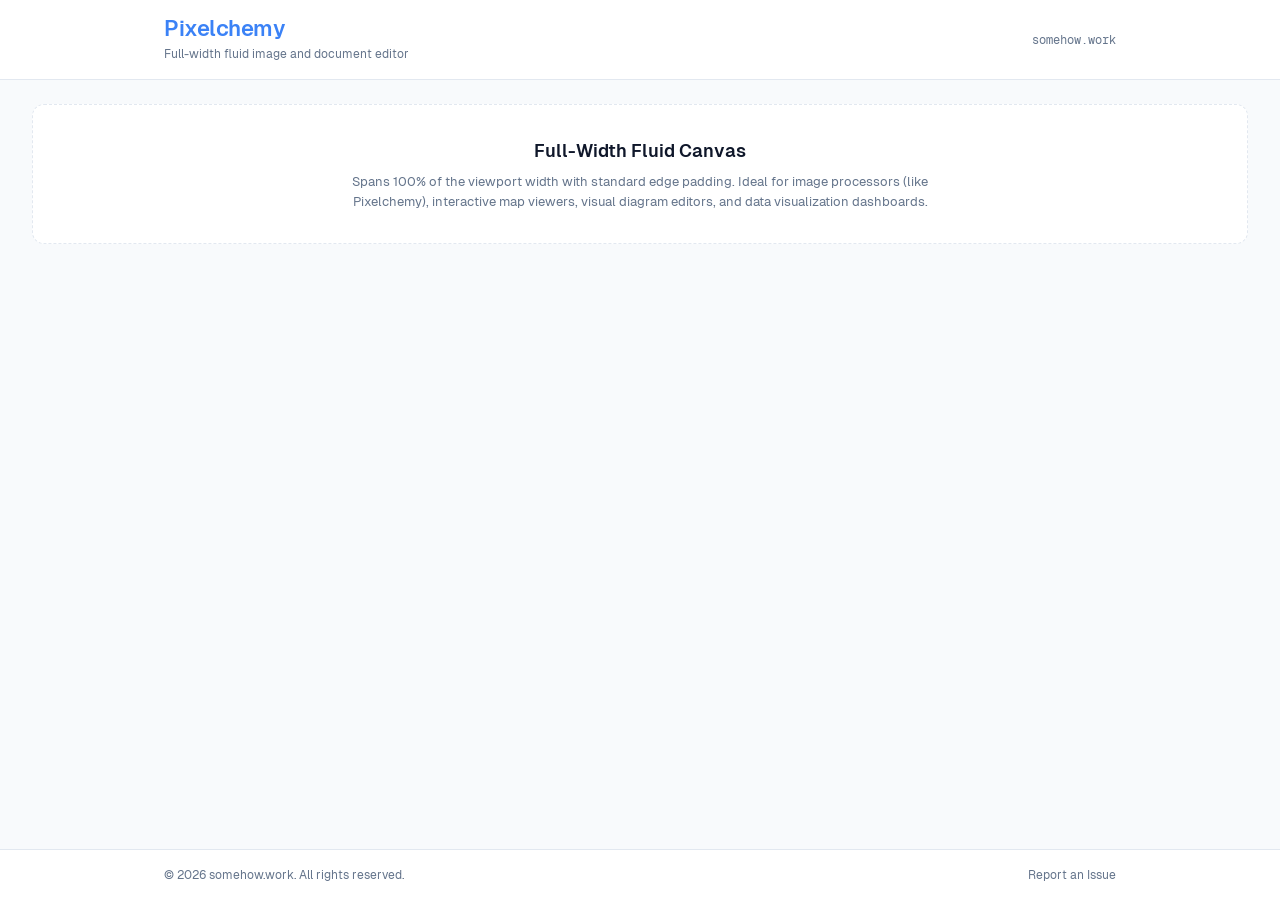
<file: shell/examples/full-width.html>
<!DOCTYPE html>
<html lang="en">
<head>
  <meta charset="UTF-8">
  <meta name="viewport" content="width=device-width, initial-scale=1.0">
  <title>Full-Width Tool — somehow.work Shell Example</title>
  <link rel="stylesheet" href="../css/tokens.css">
  <link rel="stylesheet" href="../css/shell.css">
  <link rel="stylesheet" href="../css/tables.css">
</head>
<body>

  <!-- Universal Header -->
  <app-header></app-header>

  <!-- Full-Width 100% Fluid Viewport Layout -->
  <main class="layout-full-width">
    <!-- Notice is null in config, so app-notice renders nothing -->
    <app-notice></app-notice>

    <div style="border: 1px dashed var(--color-border); border-radius: var(--radius-lg); padding: var(--space-8); text-align: center; background: var(--color-surface);">
      <h2 style="font-size: var(--text-lg); font-weight: 600; margin-bottom: var(--space-2);">Full-Width Fluid Canvas</h2>
      <p style="color: var(--color-text-muted); font-size: var(--text-sm); max-width: 600px; margin: 0 auto;">
        Spans 100% of the viewport width with standard edge padding. Ideal for image processors (like Pixelchemy), interactive map viewers, visual diagram editors, and data visualization dashboards.
      </p>
    </div>
  </main>

  <!-- Universal Footer: notice repoUrl is empty, so GitHub link is completely omitted -->
  <app-footer></app-footer>

  <script>
    window.SITE_CONFIG = {
      name: "Pixelchemy",
      namePlain: "Pixel",
      nameAccent: "chemy",
      subtitle: "Full-width fluid image and document editor",
      networkUrl: "https://somehow.work",
      networkLabel: "somehow.work",
      repoUrl: "", // No public GitHub repo; footer link automatically omitted
      issuesUrl: "https://github.com/somehow-work/support/issues",
      notice: null // No notice rendered
    };
  </script>
  <script src="../js/shell.js"></script>
</body>
</html>
</file>
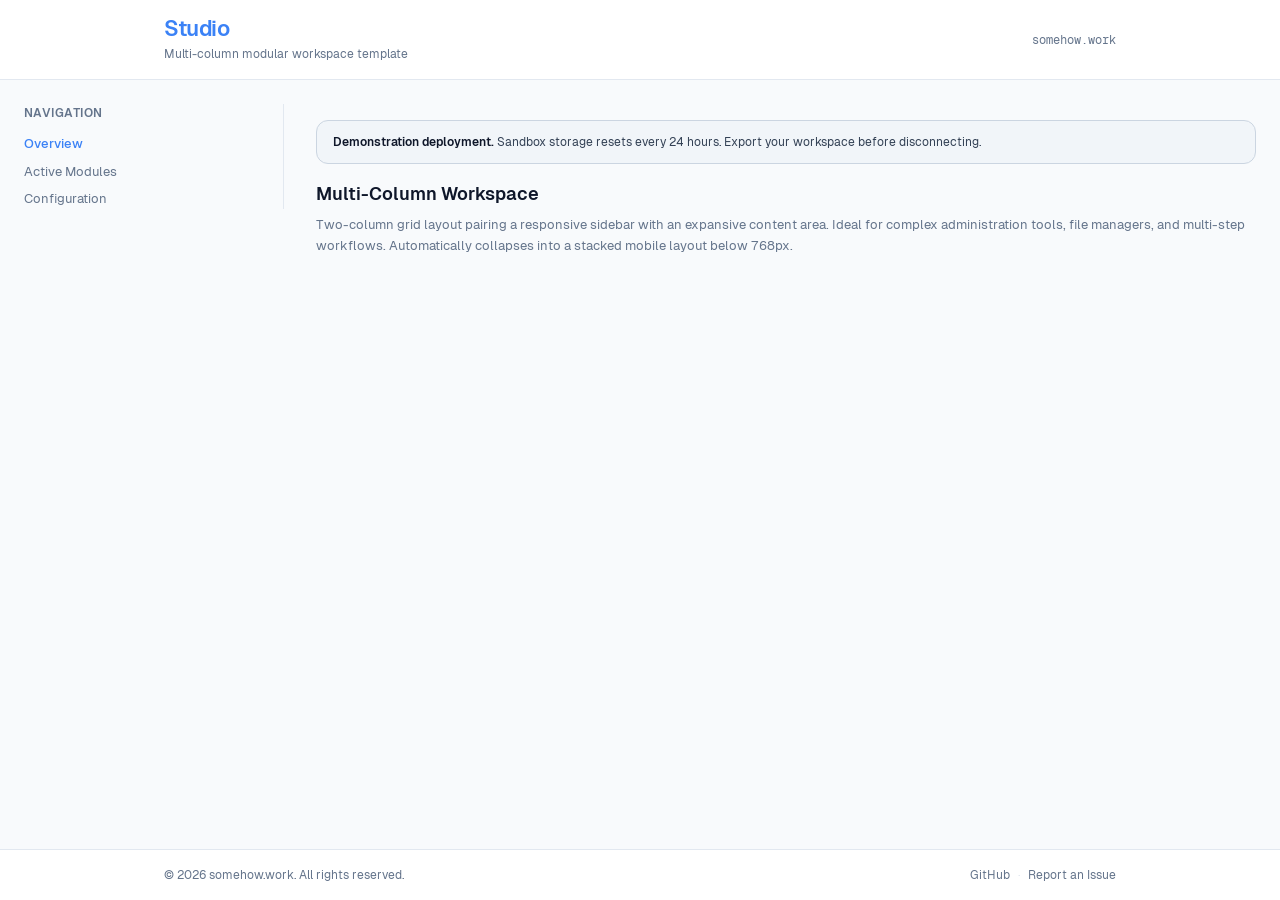
<file: shell/examples/multi-column.html>
<!DOCTYPE html>
<html lang="en">
<head>
  <meta charset="UTF-8">
  <meta name="viewport" content="width=device-width, initial-scale=1.0">
  <title>Multi-Column App — somehow.work Shell Example</title>
  <link rel="stylesheet" href="../css/tokens.css">
  <link rel="stylesheet" href="../css/shell.css">
  <link rel="stylesheet" href="../css/tables.css">
</head>
<body>

  <!-- Universal Header -->
  <app-header></app-header>

  <!-- Multi-Column Layout (Sidebar + Main Content) -->
  <main class="layout-multi-column">
    <aside class="app-sidebar">
      <h3 style="font-size: var(--text-xs); text-transform: uppercase; letter-spacing: 0.04em; color: var(--color-text-muted); margin-bottom: var(--space-3);">Navigation</h3>
      <nav style="display: flex; flex-direction: column; gap: var(--space-2); font-size: var(--text-sm);">
        <a href="#overview" style="color: var(--color-accent); text-decoration: none; font-weight: 500;">Overview</a>
        <a href="#modules" style="color: var(--color-text-muted); text-decoration: none;">Active Modules</a>
        <a href="#settings" style="color: var(--color-text-muted); text-decoration: none;">Configuration</a>
      </nav>
    </aside>

    <div class="app-content">
      <!-- Notice (Demo Mode) -->
      <app-notice></app-notice>

      <section style="margin-bottom: var(--space-6);">
        <h2 style="font-size: var(--text-lg); font-weight: 600; margin-bottom: var(--space-2);">Multi-Column Workspace</h2>
        <p style="color: var(--color-text-muted); font-size: var(--text-sm); line-height: 1.6;">
          Two-column grid layout pairing a responsive sidebar with an expansive content area. Ideal for complex administration tools, file managers, and multi-step workflows. Automatically collapses into a stacked mobile layout below 768px.
        </p>
      </section>
    </div>
  </main>

  <!-- Universal Footer -->
  <app-footer></app-footer>

  <script>
    window.SITE_CONFIG = {
      name: "Studio",
      namePlain: "Stu",
      nameAccent: "dio",
      subtitle: "Multi-column modular workspace template",
      networkUrl: "https://somehow.work",
      networkLabel: "somehow.work",
      repoUrl: "https://github.com/somehow-work/studio",
      issuesUrl: "https://github.com/somehow-work/studio/issues",
      notice: {
        variant: "demo",
        lead: "Demonstration deployment.",
        body: "Sandbox storage resets every 24 hours. Export your workspace before disconnecting."
      }
    };
  </script>
  <script src="../js/shell.js"></script>
</body>
</html>
</file>
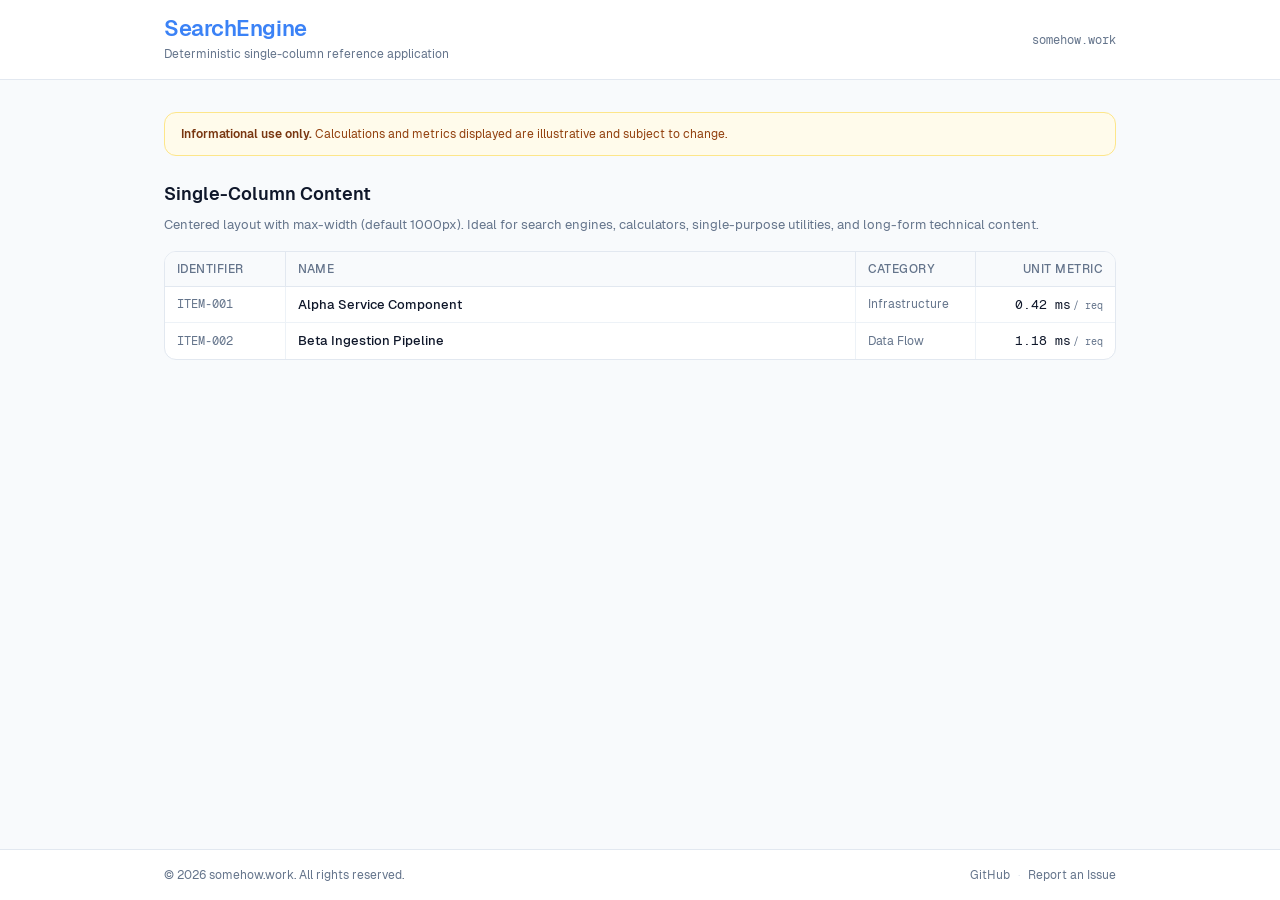
<file: shell/examples/single-column.html>
<!DOCTYPE html>
<html lang="en">
<head>
  <meta charset="UTF-8">
  <meta name="viewport" content="width=device-width, initial-scale=1.0">
  <title>Single-Column App — somehow.work Shell Example</title>
  <link rel="stylesheet" href="../css/tokens.css">
  <link rel="stylesheet" href="../css/shell.css">
  <link rel="stylesheet" href="../css/tables.css">
</head>
<body>

  <!-- Universal Header -->
  <app-header></app-header>

  <!-- Single-Column Centered Layout -->
  <main class="layout-single-column">
    <!-- Notice -->
    <app-notice></app-notice>

    <section style="margin: var(--space-6) 0;">
      <h2 style="font-size: var(--text-lg); font-weight: 600; margin-bottom: var(--space-2);">Single-Column Content</h2>
      <p style="color: var(--color-text-muted); font-size: var(--text-sm); margin-bottom: var(--space-4);">
        Centered layout with max-width (default 1000px). Ideal for search engines, calculators, single-purpose utilities, and long-form technical content.
      </p>

      <!-- Example Table with Mobile Card transformation -->
      <div class="table-container">
        <table>
          <caption class="sr-only">Example Data Table</caption>
          <thead>
            <tr>
              <th style="width: 120px;">Identifier</th>
              <th>Name</th>
              <th style="width: 120px;">Category</th>
              <th style="width: 140px; text-align: right;">Unit Metric</th>
            </tr>
          </thead>
          <tbody>
            <tr>
              <td class="col-code">ITEM-001</td>
              <td class="col-primary">Alpha Service Component</td>
              <td data-label="Category" style="color: var(--color-text-muted); font-size: var(--text-xs);">Infrastructure</td>
              <td class="col-price" data-label="Metric">0.42 ms<span class="unit-qualifier">/ req</span></td>
            </tr>
            <tr>
              <td class="col-code">ITEM-002</td>
              <td class="col-primary">Beta Ingestion Pipeline</td>
              <td data-label="Category" style="color: var(--color-text-muted); font-size: var(--text-xs);">Data Flow</td>
              <td class="col-price" data-label="Metric">1.18 ms<span class="unit-qualifier">/ req</span></td>
            </tr>
          </tbody>
        </table>
      </div>
    </section>
  </main>

  <!-- Universal Footer -->
  <app-footer></app-footer>

  <script>
    window.SITE_CONFIG = {
      name: "SearchEngine",
      namePlain: "Search",
      nameAccent: "Engine",
      subtitle: "Deterministic single-column reference application",
      networkUrl: "https://somehow.work",
      networkLabel: "somehow.work",
      repoUrl: "https://github.com/somehow-work/example",
      issuesUrl: "https://github.com/somehow-work/example/issues",
      notice: {
        variant: "disclaimer",
        lead: "Informational use only.",
        body: "Calculations and metrics displayed are illustrative and subject to change."
      }
    };
  </script>
  <script src="../js/shell.js"></script>
</body>
</html>
</file>
<file: shell/css/tokens.css>
/* ==========================================================================
   somehow.work Design Tokens
   Unified design tokens and typography for all somehow.work apps
   ========================================================================== */

/* Typography: Self-hosted Geist & Geist Mono */
@font-face {
  font-family: 'Geist';
  font-style: normal;
  font-weight: 400;
  font-display: swap;
  src: url('../fonts/Geist-Regular.woff2') format('woff2');
}

@font-face {
  font-family: 'Geist';
  font-style: normal;
  font-weight: 500;
  font-display: swap;
  src: url('../fonts/Geist-Medium.woff2') format('woff2');
}

@font-face {
  font-family: 'Geist';
  font-style: normal;
  font-weight: 600;
  font-display: swap;
  src: url('../fonts/Geist-SemiBold.woff2') format('woff2');
}

@font-face {
  font-family: 'Geist Mono';
  font-style: normal;
  font-weight: 400;
  font-display: swap;
  src: url('../fonts/GeistMono-Regular.woff2') format('woff2');
}

@font-face {
  font-family: 'Geist Mono';
  font-style: normal;
  font-weight: 500;
  font-display: swap;
  src: url('../fonts/GeistMono-Medium.woff2') format('woff2');
}

:root {
  /* Fonts */
  --font-sans: 'Geist', system-ui, -apple-system, BlinkMacSystemFont, 'Segoe UI', Roboto, sans-serif;
  --font-mono: 'Geist Mono', ui-monospace, SFMono-Regular, Menlo, Monaco, Consolas, monospace;

  /* Typography Scale */
  --text-xs: 0.75rem;    /* 12px */
  --text-sm: 0.8125rem;  /* 13px */
  --text-base: 0.875rem; /* 14px */
  --text-md: 1rem;       /* 16px */
  --text-lg: 1.125rem;   /* 18px */
  --text-xl: 1.375rem;   /* 22px */
  --text-2xl: 1.625rem;  /* 26px */

  /* 4px Spacing Scale */
  --space-1: 4px;
  --space-2: 8px;
  --space-3: 12px;
  --space-4: 16px;
  --space-5: 20px;
  --space-6: 24px;
  --space-8: 32px;
  --space-10: 40px;
  --space-12: 48px;

  /* Layout Widths (overridable per app or layout mode) */
  --content-max-width: 1000px;
  --sidebar-width: 260px;

  /* Radii */
  --radius-sm: 4px;
  --radius-md: 8px;   /* inputs, chips, buttons */
  --radius-lg: 12px;  /* cards, notices, table containers */
  --radius-full: 9999px;

  /* Brand Accent (shared across somehow.work apps) */
  --color-accent: #3b82f6;
  --color-accent-hover: #2563eb;
  --color-accent-tint: rgba(59, 130, 246, 0.1);
  --color-focus-ring: rgba(59, 130, 246, 0.35);

  /* Light Theme (Default) */
  --color-bg: #f8fafc;
  --color-surface: #ffffff;
  --color-surface-hover: #f1f5f9;
  --color-border: #e2e8f0;
  --color-border-subtle: #edf2f7;
  /* Text Tokens */
  --color-text: #0f172a;
  --color-text-muted: #64748b; /* WCAG AA: 4.6:1 contrast on white */
  --color-text-subtle: #64748b; /* Secondary labels & card metadata */

  /* Notice: Medical / Financial Disclaimer (Muted Amber) */
  --color-notice-disclaimer-bg: #fffbeb;
  --color-notice-disclaimer-border: #fde68a;
  --color-notice-disclaimer-text: #92400e;
  --color-notice-disclaimer-lead: #78350f;

  /* Notice: Demo / Testing Mode (Muted Slate / Blue) */
  --color-notice-demo-bg: #f1f5f9;
  --color-notice-demo-border: #cbd5e1;
  --color-notice-demo-text: #334155;
  --color-notice-demo-lead: #0f172a;

  /* Tables */
  --color-table-header-bg: #f8fafc;
  --color-table-row-hover: #f8fafc;
  --color-table-border: #e2e8f0;

  /* Status Tokens */
  --color-error: #dc2626;
  --color-error-bg: #fef2f2;
  --color-error-border: #fecaca;
  --color-success: #16a34a;
  --color-success-bg: #f0fdf4;
  --color-success-border: #bbf7d0;

  /* Status Badge Tokens (Light) */
  --badge-ready-bg: #ecfdf5;
  --badge-ready-text: #065f46;
  --badge-ready-border: #a7f3d0;
  --badge-ready-dot: #10b981;

  --badge-busy-bg: #eff6ff;
  --badge-busy-text: #1e40af;
  --badge-busy-border: #bfdbfe;
  --badge-busy-dot: #3b82f6;

  --badge-warning-bg: #fffbeb;
  --badge-warning-text: #92400e;
  --badge-warning-border: #fde68a;
  --badge-warning-dot: #f59e0b;

  --badge-danger-bg: #fef2f2;
  --badge-danger-text: #991b1b;
  --badge-danger-border: #fecaca;
  --badge-danger-dot: #ef4444;

  --badge-neutral-bg: #f8fafc;
  --badge-neutral-text: #64748b;
  --badge-neutral-border: #cbd5e1;
  --badge-neutral-dot: #94a3b8;
}

@media (prefers-color-scheme: dark) {
  :root {
    --color-bg: #0b1120;
    --color-surface: #131c31;
    --color-surface-hover: #1a2744;
    --color-border: #24324f;
    --color-border-subtle: #1c2840;
    --color-text: #f8fafc;
    --color-text-muted: #94a3b8; /* WCAG AA: 5.5:1 contrast */
    --color-text-subtle: #cbd5e1; /* OLED luminance bump for dark card metadata */

    --color-accent: #3b82f6;
    --color-accent-hover: #60a5fa;
    --color-accent-tint: rgba(59, 130, 246, 0.15);
    --color-focus-ring: rgba(59, 130, 246, 0.45);

    /* Dark Notice: Disclaimer */
    --color-notice-disclaimer-bg: rgba(245, 158, 11, 0.08);
    --color-notice-disclaimer-border: rgba(245, 158, 11, 0.25);
    --color-notice-disclaimer-text: #fbbf24;
    --color-notice-disclaimer-lead: #fde68a;

    /* Dark Notice: Demo */
    --color-notice-demo-bg: rgba(148, 163, 184, 0.08);
    --color-notice-demo-border: rgba(148, 163, 184, 0.2);
    --color-notice-demo-text: #cbd5e1;
    --color-notice-demo-lead: #f8fafc;

    /* Dark Tables */
    --color-table-header-bg: #0f172a;
    --color-table-row-hover: #1a2744;
    --color-table-border: #24324f;

    /* Dark Status */
    --color-error: #f87171;
    --color-error-bg: rgba(239, 68, 68, 0.1);
    --color-error-border: rgba(239, 68, 68, 0.3);
    --color-success: #4ade80;
    --color-success-bg: rgba(34, 197, 94, 0.1);
    --color-success-border: rgba(34, 197, 94, 0.3);

    /* Status Badge Tokens (Dark) */
    --badge-ready-bg: rgba(16, 185, 129, 0.12);
    --badge-ready-text: #6ee7b7;
    --badge-ready-border: rgba(16, 185, 129, 0.3);
    --badge-ready-dot: #10b981;

    --badge-busy-bg: rgba(59, 130, 246, 0.12);
    --badge-busy-text: #93c5fd;
    --badge-busy-border: rgba(59, 130, 246, 0.3);
    --badge-busy-dot: #3b82f6;

    --badge-warning-bg: rgba(245, 158, 11, 0.12);
    --badge-warning-text: #fcd34d;
    --badge-warning-border: rgba(245, 158, 11, 0.3);
    --badge-warning-dot: #f59e0b;

    --badge-danger-bg: rgba(239, 68, 68, 0.12);
    --badge-danger-text: #fca5a5;
    --badge-danger-border: rgba(239, 68, 68, 0.3);
    --badge-danger-dot: #ef4444;

    --badge-neutral-bg: rgba(148, 163, 184, 0.1);
    --badge-neutral-text: #cbd5e1;
    --badge-neutral-border: rgba(148, 163, 184, 0.25);
    --badge-neutral-dot: #94a3b8;
  }
}
</file>
<file: shell/css/shell.css>
/* ==========================================================================
   somehow.work Shell Styles
   Reusable application header, notices, footer, status labels, and layouts
   ========================================================================== */

/* Base Viewport & Reset */
* {
  box-sizing: border-box;
  margin: 0;
  padding: 0;
}

body {
  background-color: var(--color-bg);
  color: var(--color-text);
  font-family: var(--font-sans);
  font-size: var(--text-base);
  line-height: 1.5;
  min-height: 100vh;
  display: flex;
  flex-direction: column;
  -webkit-font-smoothing: antialiased;
  -moz-osx-font-smoothing: grayscale;
}

/* Typography Utility Classes & Primitives */
.font-sans {
  font-family: var(--font-sans);
}

.font-mono,
code,
kbd,
samp,
pre,
.meta-data {
  font-family: var(--font-mono);
}

/* App Header */
.app-header {
  border-bottom: 1px solid var(--color-border);
  background: var(--color-surface);
  width: 100%;
}

.app-header-inner {
  max-width: var(--content-max-width);
  margin: 0 auto;
  padding: var(--space-4) var(--space-6);
  display: flex;
  justify-content: space-between;
  align-items: center;
  gap: var(--space-4);
}

.layout-full-width .app-header-inner {
  max-width: 100%;
  padding: var(--space-4) var(--space-8);
}

.app-header-left {
  display: flex;
  flex-direction: column;
  gap: var(--space-1);
}

.app-wordmark {
  font-family: var(--font-sans);
  font-size: var(--text-xl);
  font-weight: 600;
  letter-spacing: -0.02em;
  color: var(--color-accent);
  line-height: 1.2;
  text-decoration: none;
}

.app-wordmark .brand-accent {
  color: var(--color-accent);
}

.app-subtitle {
  font-family: var(--font-sans);
  font-size: var(--text-xs);
  color: var(--color-text-muted);
  line-height: 1.4;
}

.app-header-right {
  display: flex;
  align-items: center;
  gap: var(--space-3);
}

.network-link {
  font-family: var(--font-mono);
  font-size: var(--text-xs);
  color: var(--color-text-muted);
  text-decoration: none;
  transition: color 0.15s ease;
}

.network-link:hover {
  color: var(--color-accent);
}

/* Status Label Component */
.status-label {
  display: inline-flex;
  align-items: center;
  gap: var(--space-2);
  font-family: var(--font-mono);
  font-size: var(--text-xs);
  padding: 2px var(--space-2);
  border-radius: var(--radius-sm);
}

.status-label.connecting {
  color: var(--color-text-muted);
}

.status-label.error {
  color: var(--color-error);
  background: var(--color-error-bg);
  border: 1px solid var(--color-error-border);
}

.status-label .retry-btn {
  background: none;
  border: none;
  padding: 0;
  color: var(--color-accent);
  text-decoration: underline;
  cursor: pointer;
  font-family: inherit;
  font-size: inherit;
}

/* App Notice Component */
.app-notice {
  border-radius: var(--radius-lg);
  padding: var(--space-3) var(--space-4);
  font-family: var(--font-sans);
  font-size: var(--text-xs);
  line-height: 1.5;
  margin: var(--space-4) 0;
}

.app-notice.disclaimer {
  background: var(--color-notice-disclaimer-bg);
  border: 1px solid var(--color-notice-disclaimer-border);
  color: var(--color-notice-disclaimer-text);
}

.app-notice.demo {
  background: var(--color-notice-demo-bg);
  border: 1px solid var(--color-notice-demo-border);
  color: var(--color-notice-demo-text);
}

.app-notice .notice-lead {
  font-weight: 600;
}

.app-notice.disclaimer .notice-lead {
  color: var(--color-notice-disclaimer-lead);
}

.app-notice.demo .notice-lead {
  color: var(--color-notice-demo-lead);
}

/* App Footer Component */
.app-footer {
  border-top: 1px solid var(--color-border);
  background: var(--color-surface);
  margin-top: auto;
  width: 100%;
}

.app-footer-inner {
  max-width: var(--content-max-width);
  margin: 0 auto;
  padding: var(--space-4) var(--space-6);
  display: flex;
  justify-content: space-between;
  align-items: center;
  flex-wrap: wrap;
  gap: var(--space-3);
  font-family: var(--font-sans);
  font-size: var(--text-xs);
  color: var(--color-text-muted);
}

.layout-full-width .app-footer-inner {
  max-width: 100%;
  padding: var(--space-4) var(--space-8);
}

.app-footer-right {
  display: flex;
  align-items: center;
  gap: var(--space-2);
}

.app-footer-right a {
  color: var(--color-text-muted);
  text-decoration: none;
  transition: color 0.15s ease;
}

.app-footer-right a:hover {
  color: var(--color-accent);
}

.footer-dot {
  color: var(--color-border);
}

/* ==========================================================================
   Layout Modes
   ========================================================================== */

/* 1. Single-Column Layout (Default, e.g. Aushadh) */
.layout-single-column {
  width: 100%;
  max-width: var(--content-max-width);
  margin: 0 auto;
  padding: var(--space-4) var(--space-6) var(--space-10);
  flex: 1;
}

/* 2. Multi-Column Layout (Sidebar + Main Content Area) */
.layout-multi-column {
  width: 100%;
  max-width: calc(var(--content-max-width) + var(--sidebar-width) + var(--space-8));
  margin: 0 auto;
  padding: var(--space-6);
  flex: 1;
  display: grid;
  grid-template-columns: var(--sidebar-width) 1fr;
  gap: var(--space-8);
  align-items: start;
}

.app-sidebar {
  border-right: 1px solid var(--color-border);
  padding-right: var(--space-6);
}

.app-content {
  min-width: 0; /* Prevents overflow in grid items */
}

@media (max-width: 768px) {
  .layout-multi-column {
    grid-template-columns: 1fr;
    gap: var(--space-6);
    padding: var(--space-4);
  }

  .app-sidebar {
    border-right: none;
    border-bottom: 1px solid var(--color-border);
    padding-right: 0;
    padding-bottom: var(--space-4);
  }
}

/* 3. Full-Width Layout (100% fluid viewports, canvases, dashboards) */
.layout-full-width {
  width: 100%;
  padding: var(--space-6) var(--space-8);
  flex: 1;
}

/* Badges & Status Pills */
.badge {
  display: inline-flex;
  align-items: center;
  gap: 6px;
  font-family: var(--font-mono);
  font-size: var(--text-xs);
  font-weight: 500;
  padding: 2px 8px;
  border-radius: var(--radius-sm);
  text-transform: uppercase;
  letter-spacing: 0.03em;
  line-height: 1.4;
}

.badge-dot {
  width: 6px;
  height: 6px;
  border-radius: 50%;
  display: inline-block;
  flex-shrink: 0;
}

.badge-ready, .badge-idle, .badge-success {
  background: var(--badge-ready-bg);
  color: var(--badge-ready-text);
  border: 1px solid var(--badge-ready-border);
}
.badge-ready .badge-dot, .badge-idle .badge-dot, .badge-success .badge-dot {
  background: var(--badge-ready-dot);
}

.badge-busy, .badge-processing, .badge-info {
  background: var(--badge-busy-bg);
  color: var(--badge-busy-text);
  border: 1px solid var(--badge-busy-border);
}
.badge-busy .badge-dot, .badge-processing .badge-dot, .badge-info .badge-dot {
  background: var(--badge-busy-dot);
}

.badge-warning, .badge-action-needed {
  background: var(--badge-warning-bg);
  color: var(--badge-warning-text);
  border: 1px solid var(--badge-warning-border);
}
.badge-warning .badge-dot, .badge-action-needed .badge-dot {
  background: var(--badge-warning-dot);
}

.badge-danger, .badge-failed, .badge-error {
  background: var(--badge-danger-bg);
  color: var(--badge-danger-text);
  border: 1px solid var(--badge-danger-border);
}
.badge-danger .badge-dot, .badge-failed .badge-dot, .badge-error .badge-dot {
  background: var(--badge-danger-dot);
}

.badge-neutral, .badge-disabled, .badge-offline {
  background: var(--badge-neutral-bg);
  color: var(--badge-neutral-text);
  border: 1px solid var(--badge-neutral-border);
}
.badge-neutral .badge-dot, .badge-disabled .badge-dot, .badge-offline .badge-dot {
  background: var(--badge-neutral-dot);
}

/* Standard Touch-Friendly Steppers */
.btn-stepper {
  min-width: 44px;
  min-height: 44px;
  padding: 0;
  display: inline-flex;
  align-items: center;
  justify-content: center;
  font-size: var(--text-md);
  font-weight: 600;
  border-radius: var(--radius-sm);
  touch-action: manipulation;
  user-select: none;
}

@media (max-width: 640px) {
  .layout-single-column,
  .layout-full-width {
    padding: var(--space-3) var(--space-4) var(--space-8);
  }

  .app-header-inner,
  .app-footer-inner {
    padding: var(--space-2) var(--space-4);
  }

  .app-header-left {
    flex-direction: row;
    align-items: baseline;
    gap: var(--space-2);
  }

  .app-subtitle {
    display: none !important;
  }
}
</file>
<file: shell/css/tables.css>
/* ==========================================================================
   somehow.work Table & Data Display Styles
   Tables, tabular numbers, monetary alignment, and mobile card conversion
   ========================================================================== */

.table-container {
  border: 1px solid var(--color-border);
  border-radius: var(--radius-lg);
  overflow: hidden;
  background: var(--color-surface);
  margin-bottom: var(--space-6);
}

table {
  width: 100%;
  border-collapse: collapse;
  font-size: var(--text-sm);
  text-align: left;
}

caption.sr-only {
  position: absolute;
  width: 1px;
  height: 1px;
  padding: 0;
  margin: -1px;
  overflow: hidden;
  clip: rect(0, 0, 0, 0);
  white-space: nowrap;
  border-width: 0;
}

thead {
  background-color: var(--color-table-header-bg);
  border-bottom: 1px solid var(--color-border);
}

th {
  padding: var(--space-2) var(--space-3);
  font-size: var(--text-xs);
  text-transform: uppercase;
  letter-spacing: 0.04em;
  color: var(--color-text-muted);
  font-weight: 500;
  border-right: 1px solid var(--color-border);
}

th:last-child {
  border-right: none;
}

td {
  padding: var(--space-2) var(--space-3);
  border-bottom: 1px solid var(--color-border-subtle);
  border-right: 1px solid var(--color-border-subtle);
  vertical-align: middle;
}

td:last-child {
  border-right: none;
}

tbody tr:last-child td {
  border-bottom: none;
}

tbody tr:hover {
  background-color: var(--color-table-row-hover);
}

/* Monospace & Tabular Data Columns */
.col-code,
.col-metric,
.col-pack,
.col-price {
  font-family: var(--font-mono);
}

.col-code {
  font-size: var(--text-xs);
  color: var(--color-text-muted);
}

.col-primary {
  font-weight: 500;
  color: var(--color-text);
}

.col-price {
  font-variant-numeric: tabular-nums;
  text-align: right;
  color: var(--color-text);
  white-space: nowrap;
}

.unit-qualifier {
  font-size: 10px;
  color: var(--color-text-muted);
  margin-left: 2px;
}

/* Tabular Feed Card Helpers (Desktop Defaults) */
.feed-line-primary {
  display: flex;
  align-items: center;
  justify-content: space-between;
}

.feed-title {
  font-weight: 500;
  color: var(--color-text);
}

.feed-badge-mobile {
  display: none;
}

.feed-line-secondary {
  display: none;
}

.mobile-only {
  display: none;
}

.meta-separator {
  color: var(--color-text-muted);
  opacity: 0.6;
  margin: 0 4px;
}

/* ==========================================================================
   Mobile Responsive Transformation (<= 640px)
   Transforms multi-column tables into accessible stacked cards
   ========================================================================== */
@media (max-width: 640px) {
  .table-container {
    border: none;
    background: transparent;
  }

  table, tbody, tr, td {
    display: block;
    width: 100%;
  }

  thead {
    display: none;
  }

  tbody tr {
    background: var(--color-surface);
    border: 1px solid var(--color-border);
    border-radius: var(--radius-lg);
    padding: var(--space-3);
    margin-bottom: var(--space-3);
    position: relative;
  }

  tbody tr:last-child {
    margin-bottom: 0;
  }

  tbody tr td {
    border: none;
    padding: 2px 0;
    display: flex;
    justify-content: space-between;
    align-items: baseline;
  }

  /* Responsive Cell Utility Classes */
  .cell-hide-mobile {
    display: none !important;
  }

  .cell-show-mobile {
    display: flex !important;
  }

  .mobile-only {
    display: inline !important;
  }

  /* Dominant primary title */
  td.col-primary {
    font-size: var(--text-base);
    font-weight: 600;
    margin-bottom: var(--space-2);
    display: block;
    line-height: 1.3;
  }

  /* Muted code at the top */
  td.col-code {
    order: -1;
    font-size: 11px;
    margin-bottom: 2px;
    display: block;
  }

  /* Feed-Style Card Layouts */
  .feed-line-primary {
    display: flex;
    align-items: flex-start;
    justify-content: space-between;
    gap: var(--space-2);
    width: 100%;
  }

  .feed-title {
    font-size: var(--text-sm);
    font-weight: 600;
    color: var(--color-text);
    flex: 1;
    word-break: break-word;
  }

  .feed-badge-mobile {
    display: inline-flex;
    flex-shrink: 0;
  }

  .feed-line-secondary {
    display: flex;
    align-items: center;
    flex-wrap: wrap;
    gap: 4px;
    font-size: var(--text-xs);
    color: var(--color-text-subtle);
    margin-top: 4px;
  }

  .feed-actions {
    display: flex !important;
    justify-content: flex-end !important;
    align-items: center !important;
    width: 100% !important;
    margin-top: var(--space-2);
    padding-top: var(--space-2) !important;
    border-top: 1px solid var(--color-border-subtle) !important;
  }

  /* Add data-label pseudo elements for labeled fields on mobile */
  td[data-label]:not(.no-label)::before {
    content: attr(data-label);
    font-size: 11px;
    color: var(--color-text-muted);
    text-transform: uppercase;
  }
}
</file>
